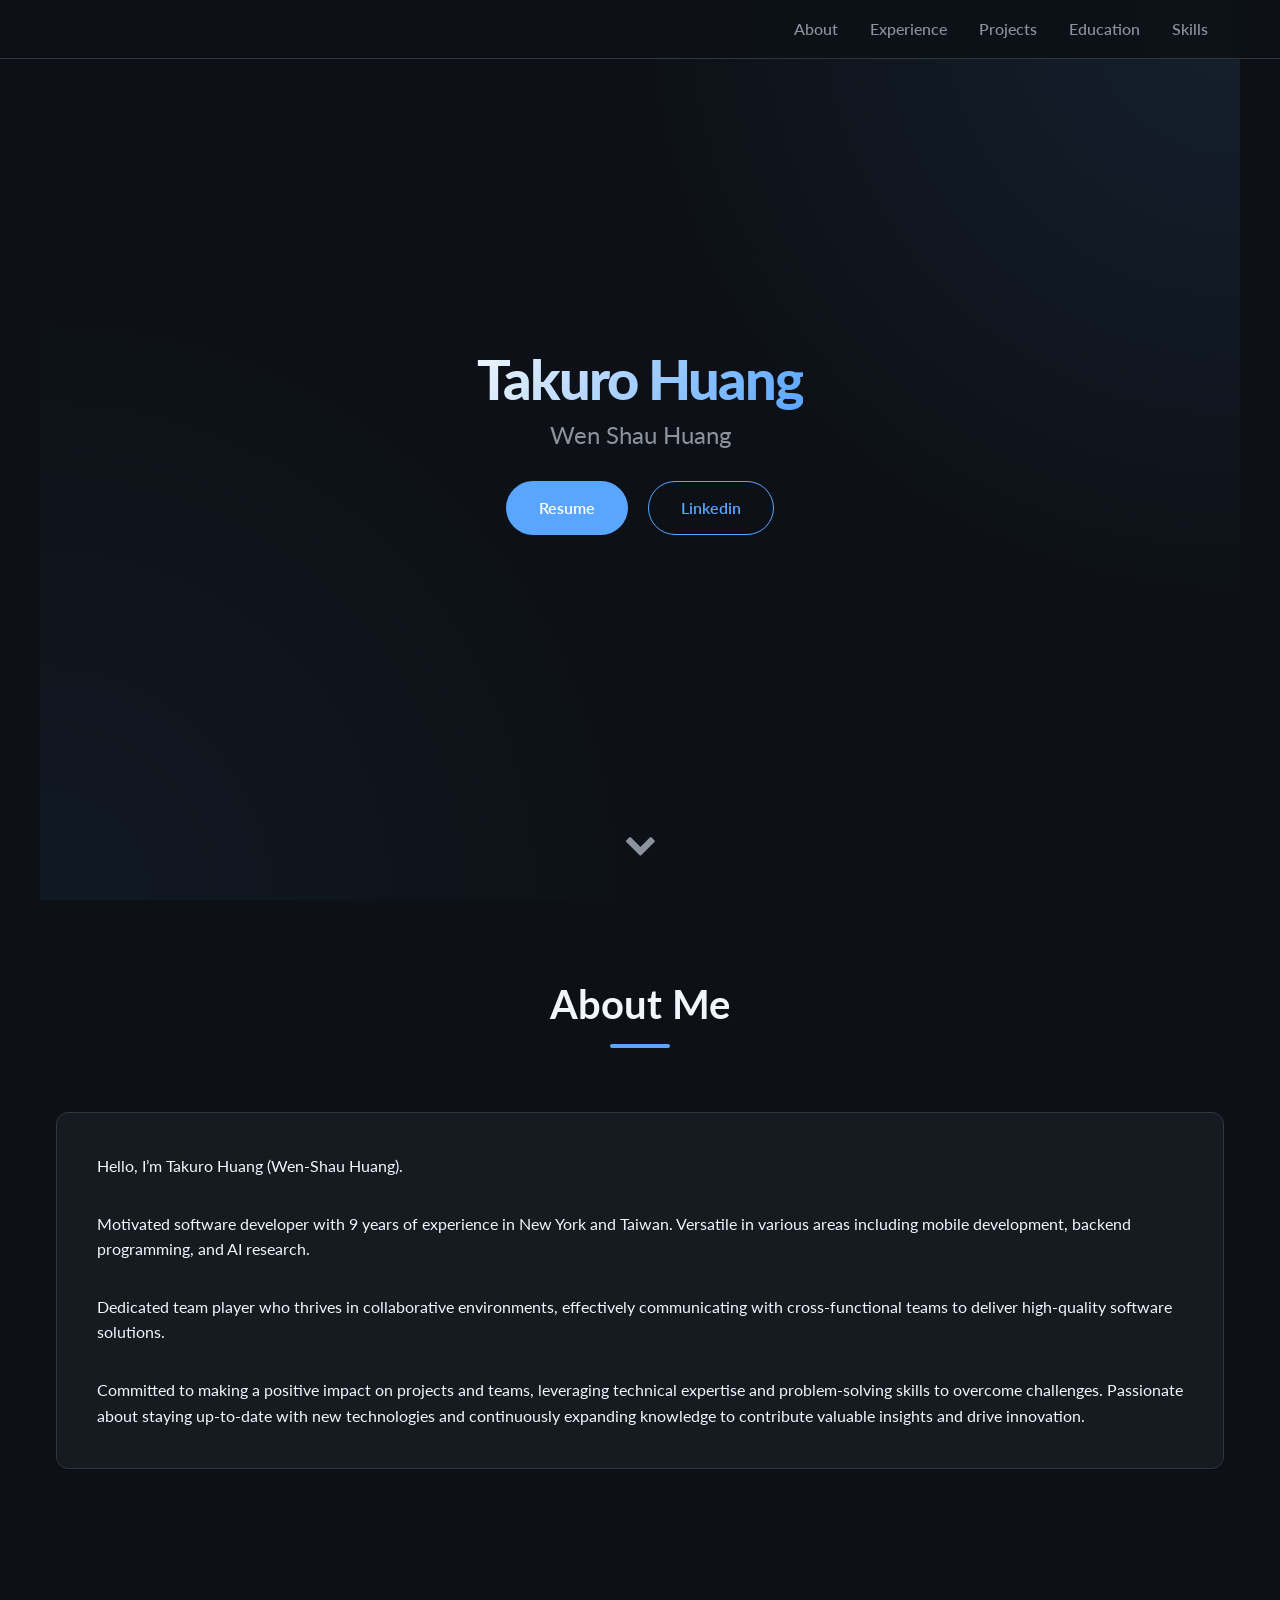
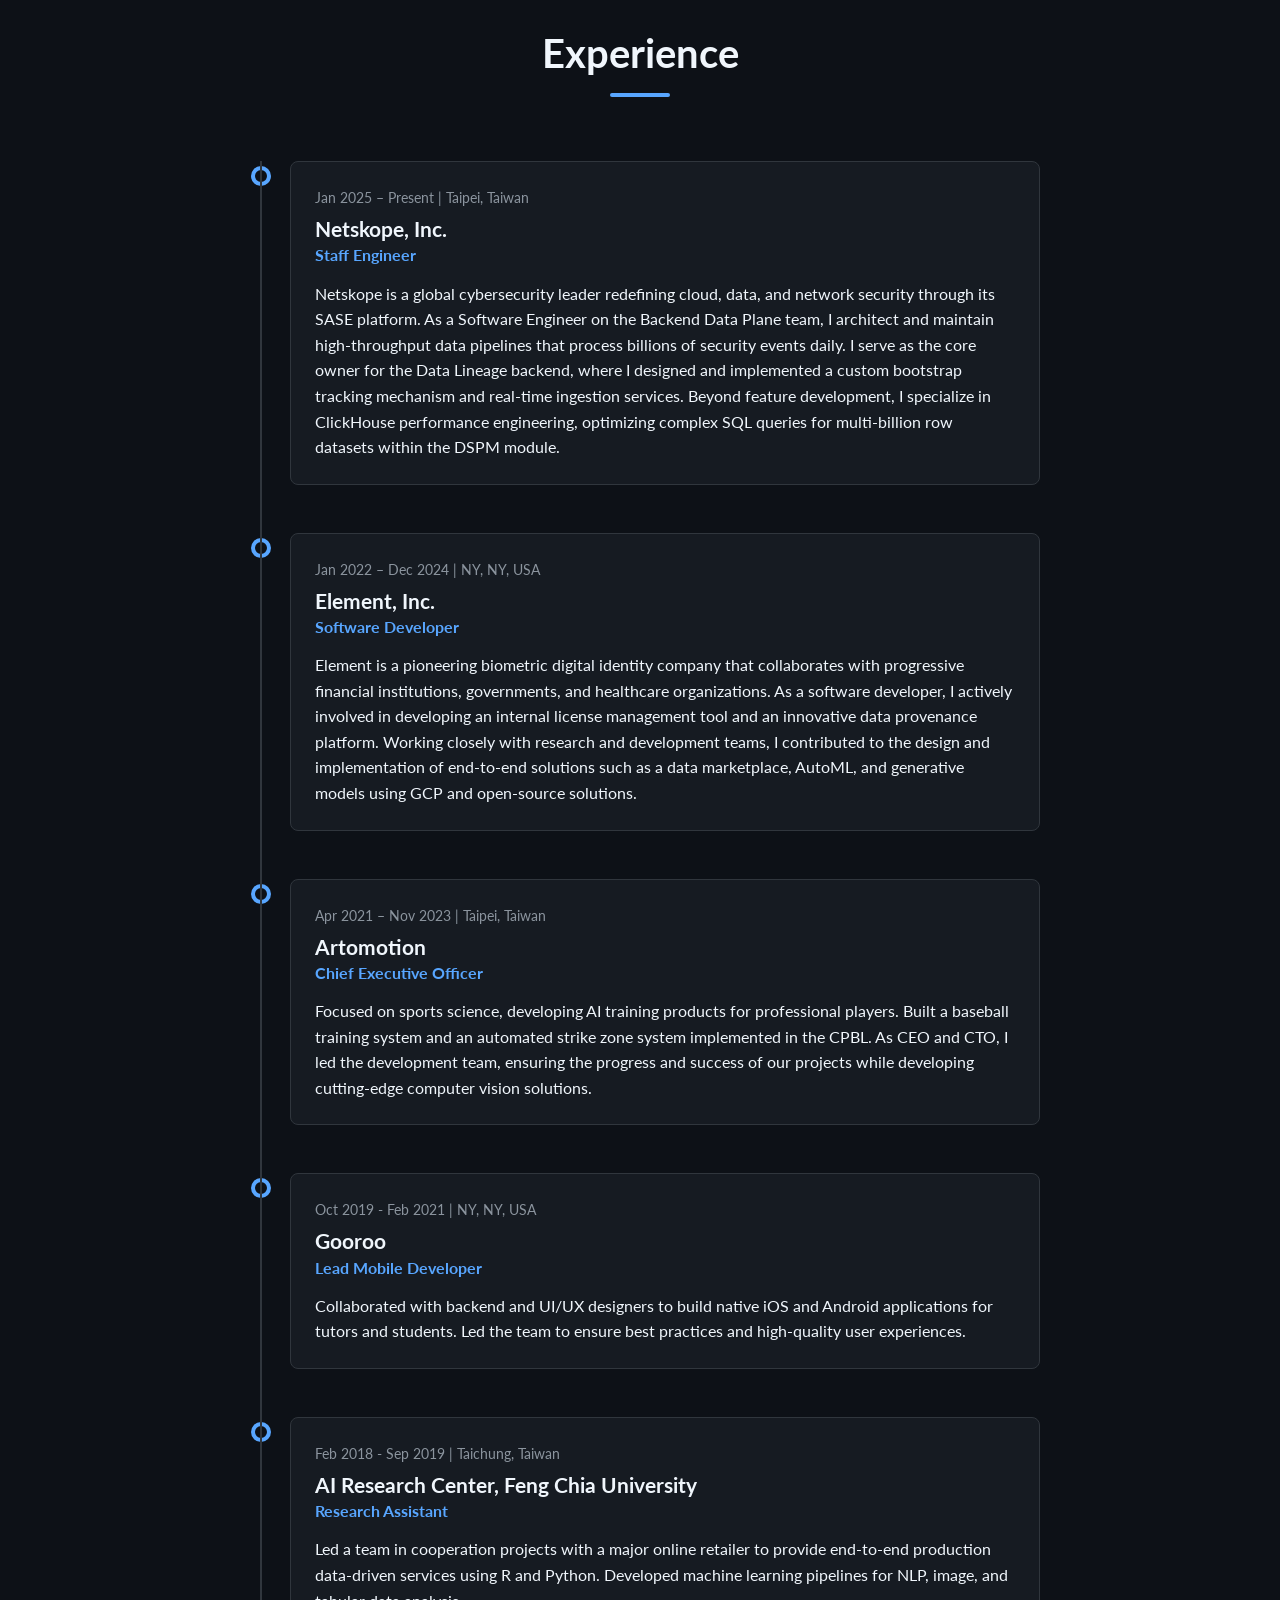
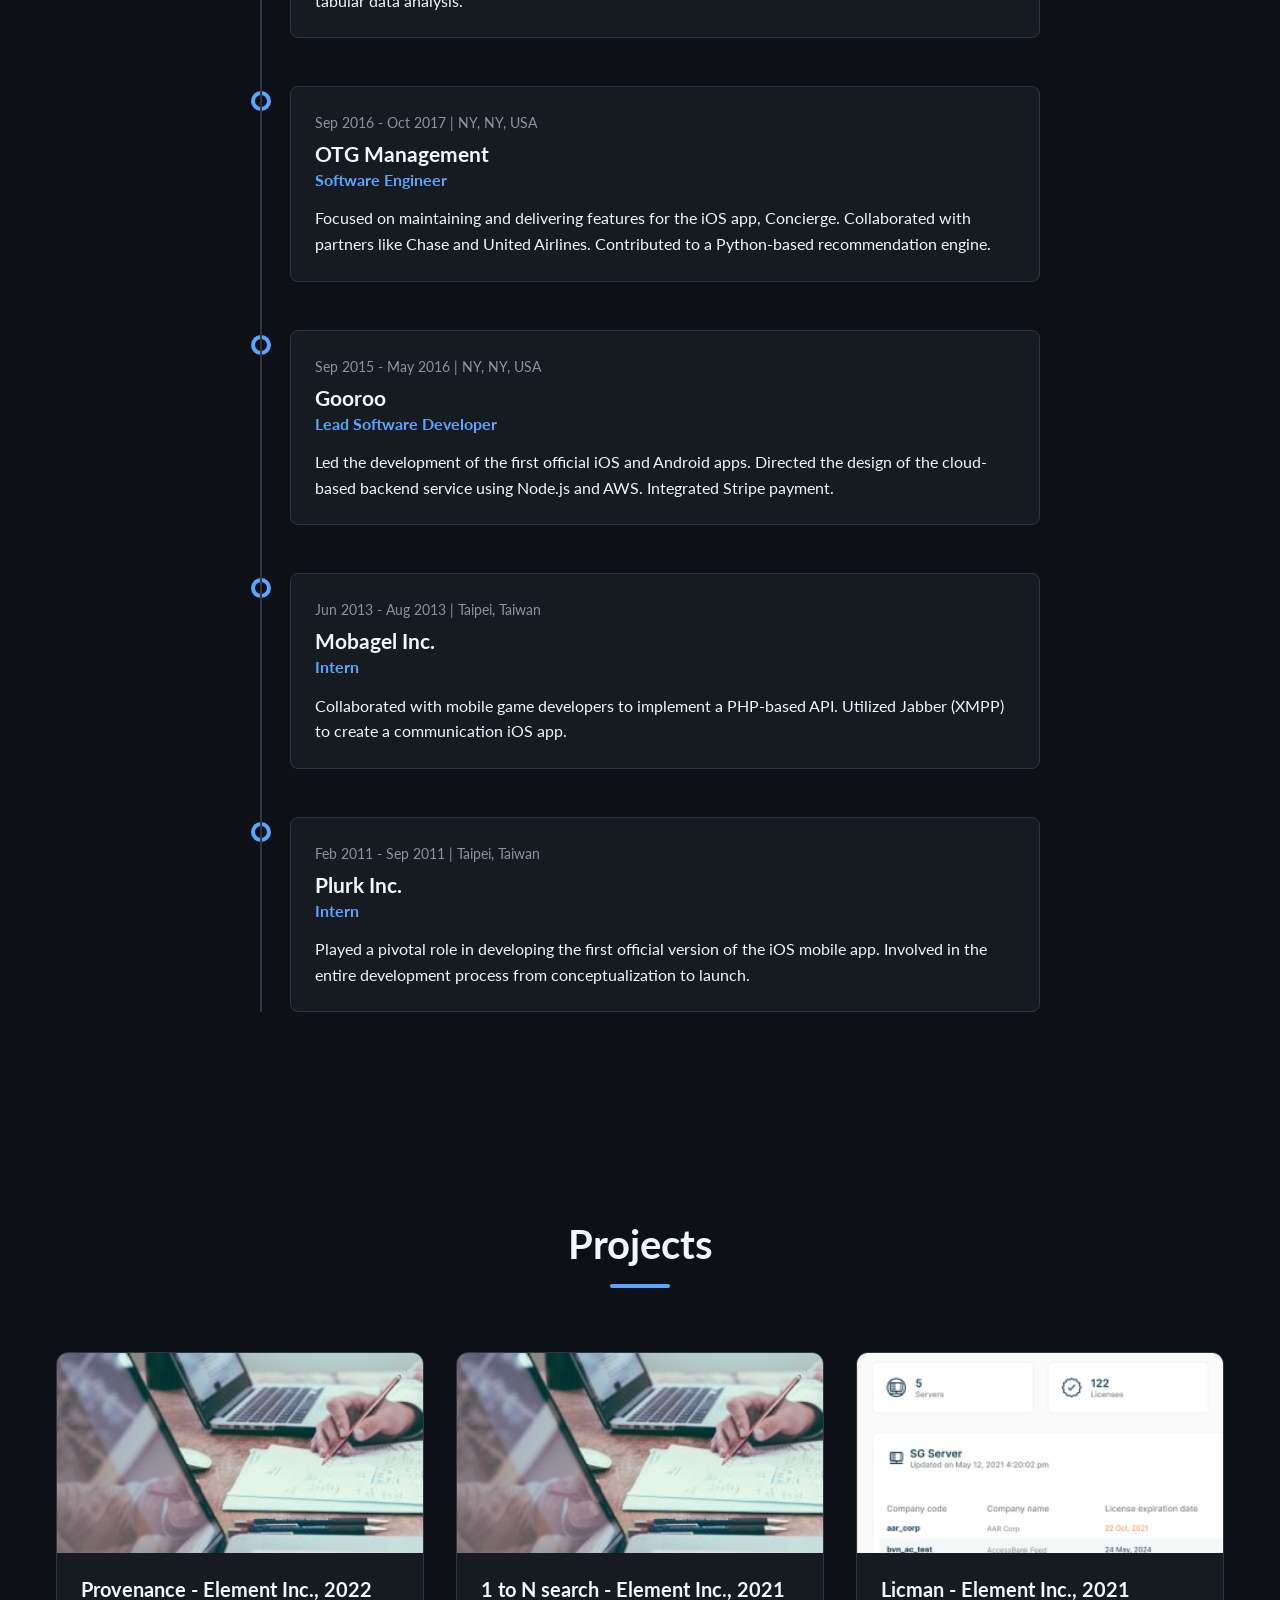
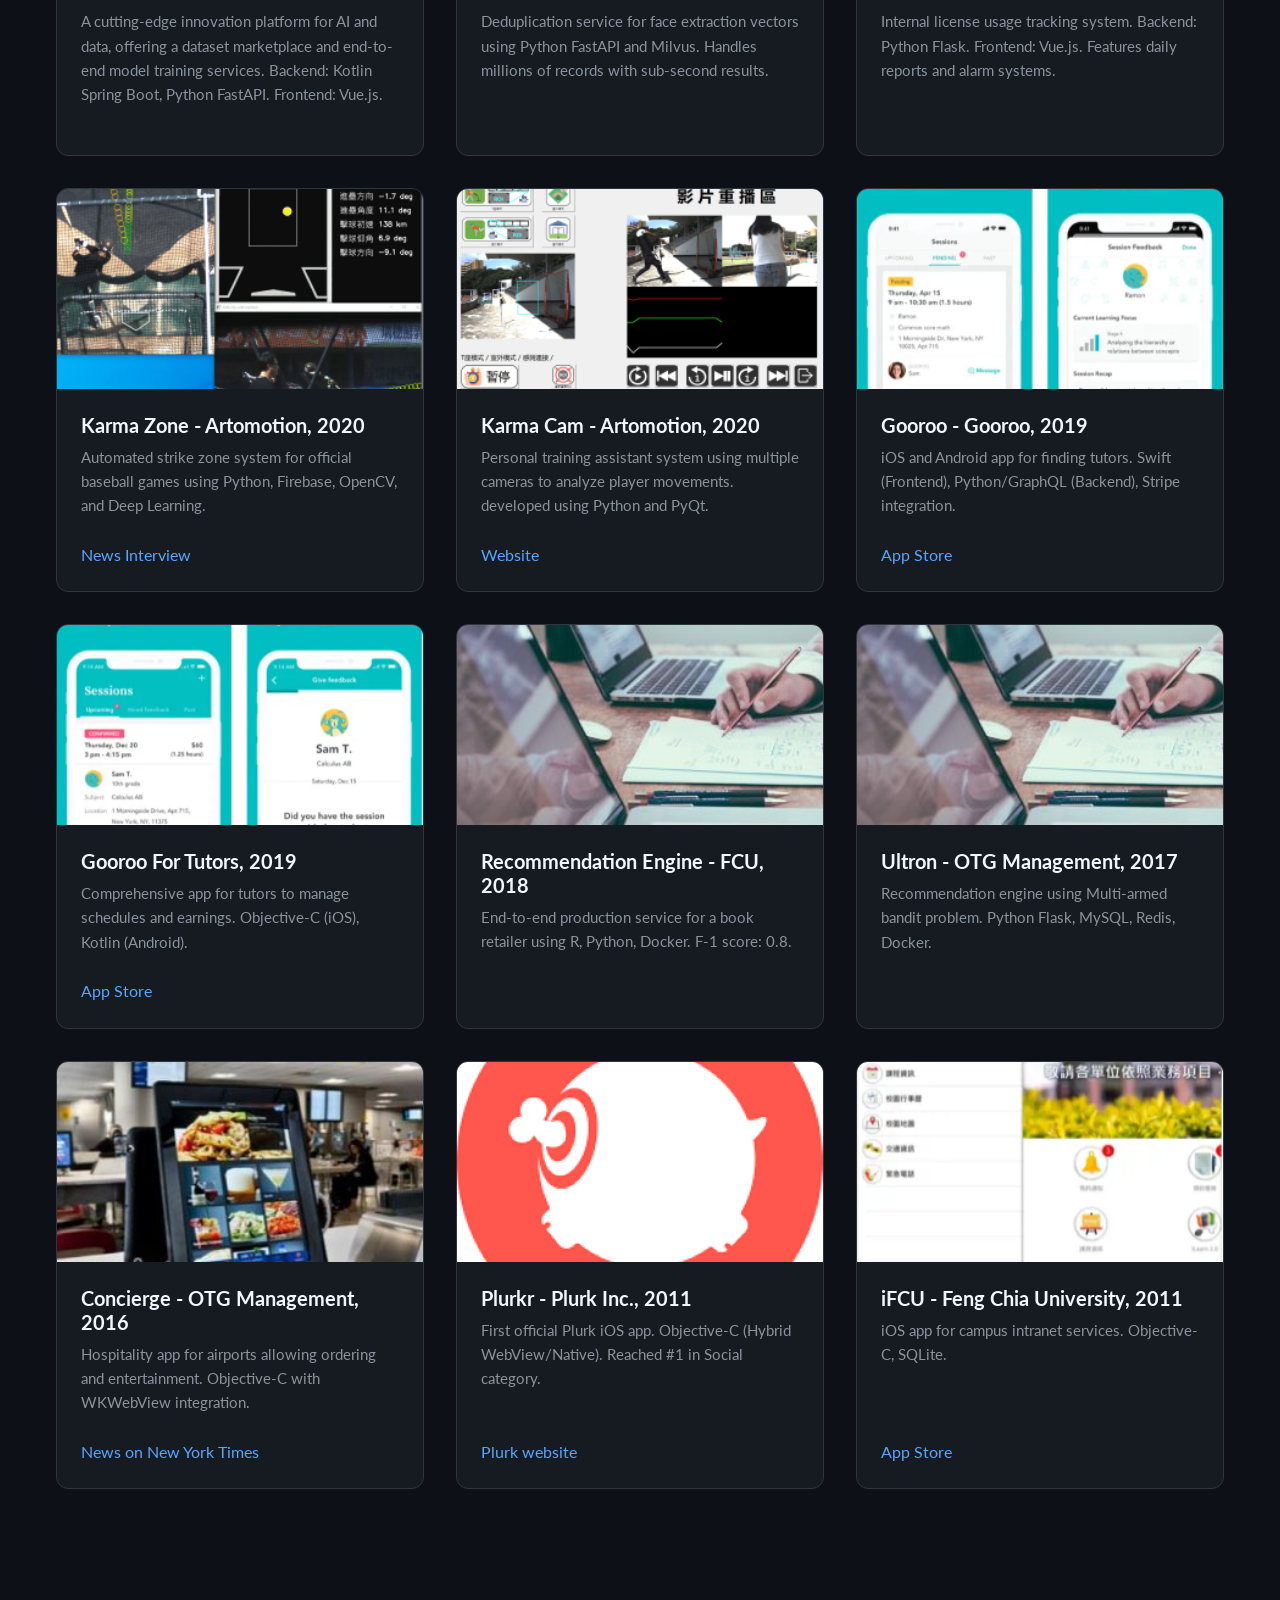
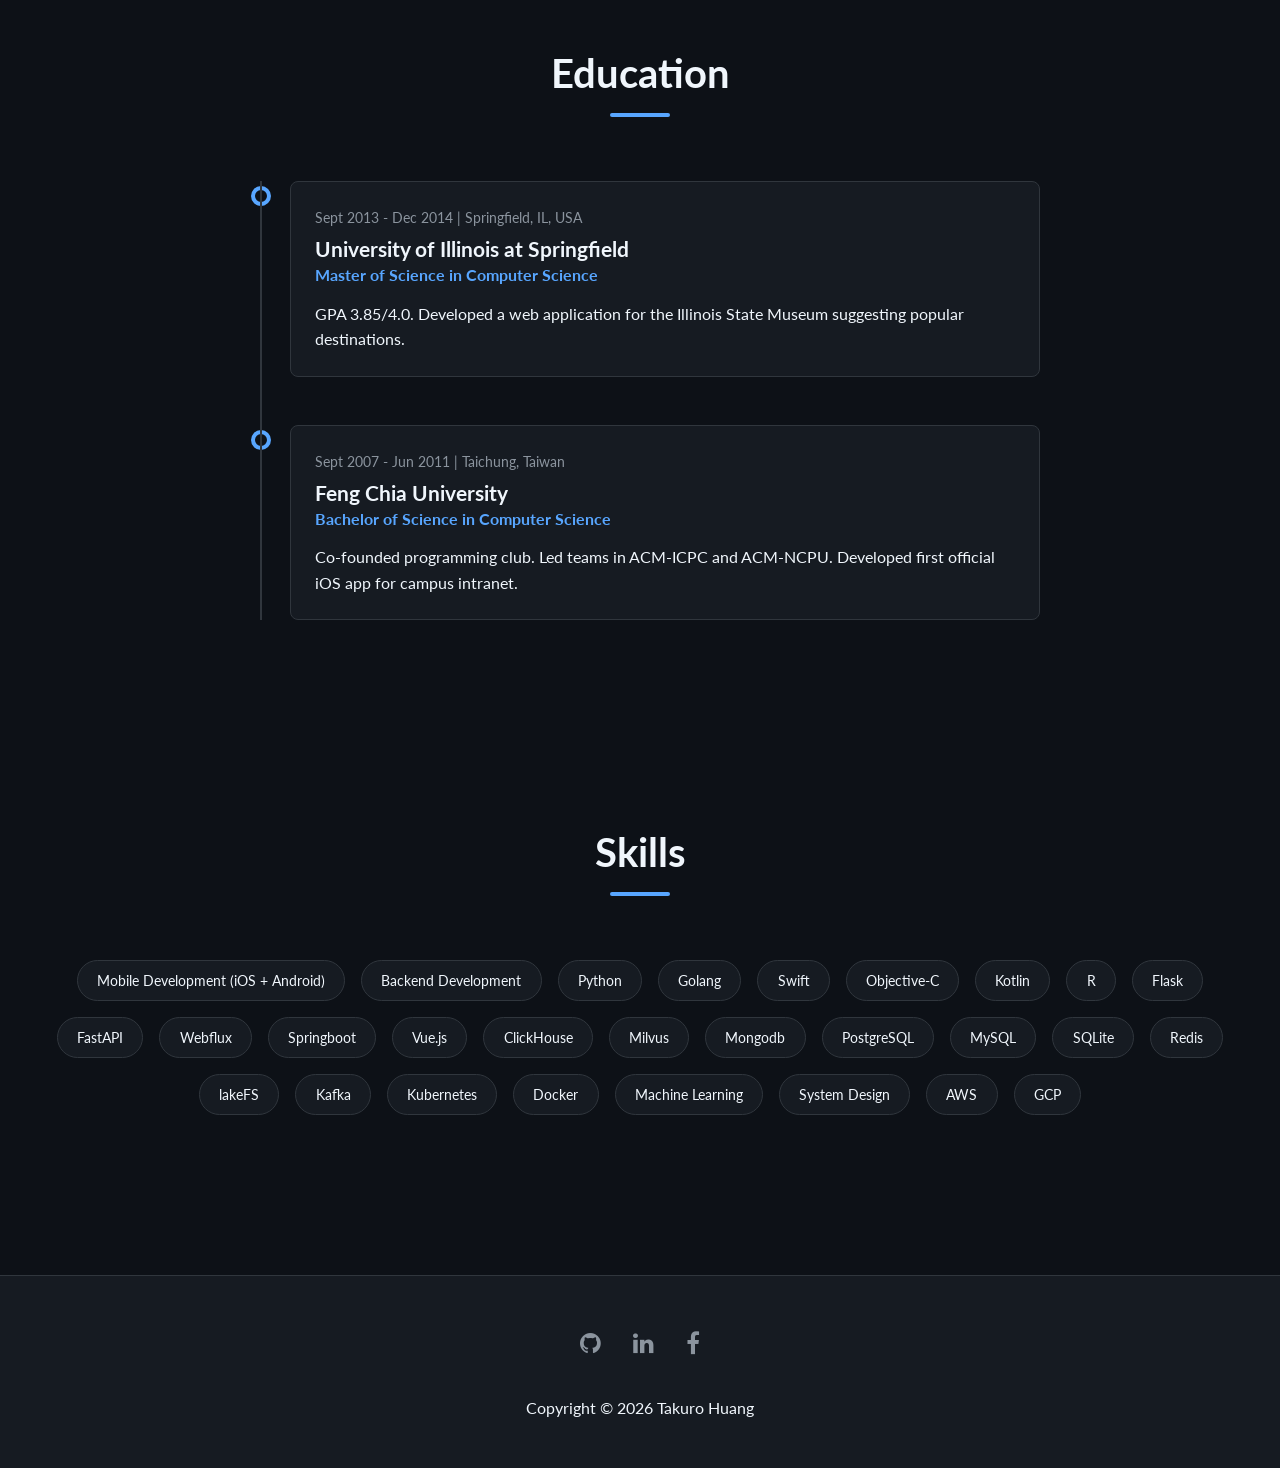
<file: v2/index.html>
<!DOCTYPE html>
<html lang="en">

<head>
    <meta charset="UTF-8">
    <meta name="viewport" content="width=device-width, initial-scale=1.0">
    <title>Takuro Huang | Software Engineer</title>
    <link rel="shortcut icon" href="favicon.ico" type="image/x-icon">
    <link rel="icon" href="favicon.ico" type="image/x-icon">
    <!-- Google Fonts -->
    <link rel="preconnect" href="https://fonts.googleapis.com">
    <link rel="preconnect" href="https://fonts.gstatic.com" crossorigin>
    <link href="https://fonts.googleapis.com/css2?family=Lato:wght@300;400;700;900&display=swap" rel="stylesheet">
    <!-- Font Awesome -->
    <link rel="stylesheet" href="https://cdnjs.cloudflare.com/ajax/libs/font-awesome/4.7.0/css/font-awesome.min.css">
    <!-- Custom CSS -->
    <link rel="stylesheet" href="css/style.css">
</head>

<body>

    <header>
        <nav>
            <div class="menu-toggle">
                <i class="fa fa-bars" aria-hidden="true"></i>
            </div>
            <ul class="nav-links">
                <li><a href="#about">About</a></li>
                <li><a href="#experience">Experience</a></li>
                <li><a href="#projects">Projects</a></li>
                <li><a href="#education">Education</a></li>
                <li><a href="#skills">Skills</a></li>
            </ul>
        </nav>
    </header>

    <main>
        <section id="hero">
            <div class="hero-content reveal">
                <h1>Takuro Huang</h1>
                <h2>Wen Shau Huang</h2>
                <div class="hero-btns">
                    <a href="data/Wen%20Shau%20Huang%20-%20Resume.pdf" class="btn btn-primary"
                        target="_blank">Resume</a>
                    <!-- <a href="https://blog.takurohuang.com/" class="btn btn-outline" target="_blank">Blog</a> -->
                    <a href="https://www.linkedin.com/in/wen-shau-huang-39b74b96/" class="btn btn-outline"
                        target="_blank">Linkedin</a>
                </div>
            </div>
            <a href="#about" class="scroll-down">
                <i class="fa fa-chevron-down" aria-hidden="true"></i>
            </a>
        </section>

        <section id="about">
            <h2 class="section-heading reveal">About Me</h2>
            <div class="about-content reveal">
                <p class="mb-2">Hello, I’m Takuro Huang (Wen-Shau Huang).</p>
                <p class="mb-2">
                    Motivated software developer with 9 years of experience in New York and Taiwan.
                    Versatile in various areas including mobile development, backend programming, and AI research.
                </p>
                <p class="mb-2">
                    Dedicated team player who thrives in collaborative environments, effectively communicating with
                    cross-functional teams to deliver high-quality software solutions.
                </p>
                <p>
                    Committed to making a positive impact on projects and teams, leveraging technical expertise and
                    problem-solving skills to overcome challenges. Passionate about staying up-to-date with new
                    technologies and continuously expanding knowledge to contribute valuable insights and drive
                    innovation.
                </p>
            </div>
        </section>

        <section id="experience">
            <h2 class="section-heading reveal">Experience</h2>
            <div class="timeline">

                <!-- Netskope -->
                <div class="timeline-item reveal">
                    <div class="timeline-dot"></div>
                    <div class="timeline-content">
                        <span class="timeline-date">Jan 2025 – Present | Taipei, Taiwan</span>
                        <a href="https://www.netskope.com/" target="_blank">
                            <h3>Netskope, Inc.</h3>
                        </a>
                        <h4>Staff Engineer</h4>
                        <p>
                            Netskope is a global cybersecurity leader redefining cloud, data, and network security
                            through its SASE platform. As a Software Engineer on the Backend Data Plane team, I
                            architect and maintain high-throughput data pipelines that process billions of security
                            events daily. I serve as the core owner for the Data Lineage backend, where I designed and
                            implemented a custom bootstrap tracking mechanism and real-time ingestion services. Beyond
                            feature development, I specialize in ClickHouse performance engineering, optimizing complex
                            SQL queries for multi-billion row datasets within the DSPM module.
                        </p>
                    </div>
                </div>

                <!-- Element Inc. -->
                <div class="timeline-item reveal">
                    <div class="timeline-dot"></div>
                    <div class="timeline-content">
                        <span class="timeline-date">Jan 2022 – Dec 2024 | NY, NY, USA</span>
                        <a href="https://www.elementresearch.com/" target="_blank">
                            <h3>Element, Inc.</h3>
                        </a>
                        <h4>Software Developer</h4>
                        <p>
                            Element is a pioneering biometric digital identity company that collaborates with
                            progressive financial institutions, governments, and healthcare organizations. As a software
                            developer, I actively involved in developing an internal license management tool and an
                            innovative data provenance platform. Working closely with research and development teams, I
                            contributed to the design and implementation of end-to-end solutions such as a data
                            marketplace, AutoML, and generative models using GCP and open-source solutions.
                        </p>
                    </div>
                </div>

                <!-- Artomotion -->
                <div class="timeline-item reveal">
                    <div class="timeline-dot"></div>
                    <div class="timeline-content">
                        <span class="timeline-date">Apr 2021 – Nov 2023 | Taipei, Taiwan</span>
                        <a href="https://artomotion.tech/" target="_blank">
                            <h3>Artomotion</h3>
                        </a>
                        <h4>Chief Executive Officer</h4>
                        <p>
                            Focused on sports science, developing AI training products for professional players. Built a
                            baseball training system and an automated strike zone system implemented in the CPBL. As CEO
                            and CTO, I led the development team, ensuring the progress and success of our projects while
                            developing cutting-edge computer vision solutions.
                        </p>
                    </div>
                </div>

                <div class="timeline-item reveal">
                    <div class="timeline-dot"></div>
                    <div class="timeline-content">
                        <span class="timeline-date">Oct 2019 - Feb 2021 | NY, NY, USA</span>
                        <a href="https://www.gooroo.com/" target="_blank">
                            <h3>Gooroo</h3>
                        </a>
                        <h4>Lead Mobile Developer</h4>
                        <p>
                            Collaborated with backend and UI/UX designers to build native iOS and Android applications
                            for tutors and students. Led the team to ensure best practices and high-quality user
                            experiences.
                        </p>
                    </div>
                </div>

                <div class="timeline-item reveal">
                    <div class="timeline-dot"></div>
                    <div class="timeline-content">
                        <span class="timeline-date">Feb 2018 - Sep 2019 | Taichung, Taiwan</span>
                        <a href="https://fcuai.tw/" target="_blank">
                            <h3>AI Research Center, Feng Chia University</h3>
                        </a>
                        <h4>Research Assistant</h4>
                        <p>
                            Led a team in cooperation projects with a major online retailer to provide end-to-end
                            production data-driven services using R and Python. Developed machine learning pipelines for
                            NLP, image, and tabular data analysis.
                        </p>
                    </div>
                </div>

                <div class="timeline-item reveal">
                    <div class="timeline-dot"></div>
                    <div class="timeline-content">
                        <span class="timeline-date">Sep 2016 - Oct 2017 | NY, NY, USA</span>
                        <a href="https://www.otgexp.com/" target="_blank">
                            <h3>OTG Management</h3>
                        </a>
                        <h4>Software Engineer</h4>
                        <p>
                            Focused on maintaining and delivering features for the iOS app, Concierge. Collaborated with
                            partners like Chase and United Airlines. Contributed to a Python-based recommendation
                            engine.
                        </p>
                    </div>
                </div>

                <div class="timeline-item reveal">
                    <div class="timeline-dot"></div>
                    <div class="timeline-content">
                        <span class="timeline-date">Sep 2015 - May 2016 | NY, NY, USA</span>
                        <a href="https://www.gooroo.com/" target="_blank">
                            <h3>Gooroo</h3>
                        </a>
                        <h4>Lead Software Developer</h4>
                        <p>
                            Led the development of the first official iOS and Android apps. Directed the design of the
                            cloud-based backend service using Node.js and AWS. Integrated Stripe payment.
                        </p>
                    </div>
                </div>

                <div class="timeline-item reveal">
                    <div class="timeline-dot"></div>
                    <div class="timeline-content">
                        <span class="timeline-date">Jun 2013 - Aug 2013 | Taipei, Taiwan</span>
                        <a href="https://mobagel.com/" target="_blank">
                            <h3>Mobagel Inc.</h3>
                        </a>
                        <h4>Intern</h4>
                        <p>
                            Collaborated with mobile game developers to implement a PHP-based API. Utilized Jabber
                            (XMPP) to create a communication iOS app.
                        </p>
                    </div>
                </div>

                <div class="timeline-item reveal">
                    <div class="timeline-dot"></div>
                    <div class="timeline-content">
                        <span class="timeline-date">Feb 2011 - Sep 2011 | Taipei, Taiwan</span>
                        <a href="https://www.plurk.com/" target="_blank">
                            <h3>Plurk Inc.</h3>
                        </a>
                        <h4>Intern</h4>
                        <p>
                            Played a pivotal role in developing the first official version of the iOS mobile app.
                            Involved in the entire development process from conceptualization to launch.
                        </p>
                    </div>
                </div>
            </div>
        </section>

        <section id="projects">
            <h2 class="section-heading reveal">Projects</h2>
            <div class="projects-grid">

                <div class="project-card reveal">
                    <div class="project-image">
                        <img src="images/project-default.jpg" alt="Provenance">
                    </div>
                    <div class="project-info">
                        <h3>Provenance - Element Inc., 2022</h3>
                        <p>A cutting-edge innovation platform for AI and data, offering a dataset marketplace and
                            end-to-end model training services. Backend: Kotlin Spring Boot, Python FastAPI. Frontend:
                            Vue.js.</p>
                    </div>
                </div>

                <div class="project-card reveal">
                    <div class="project-image">
                        <img src="images/project-default.jpg" alt="1 to N search">
                    </div>
                    <div class="project-info">
                        <h3>1 to N search - Element Inc., 2021</h3>
                        <p>Deduplication service for face extraction vectors using Python FastAPI and Milvus. Handles
                            millions of records with sub-second results.</p>
                    </div>
                </div>

                <div class="project-card reveal">
                    <div class="project-image">
                        <img src="images/licman.png" alt="Licman">
                    </div>
                    <div class="project-info">
                        <h3>Licman - Element Inc., 2021</h3>
                        <p>Internal license usage tracking system. Backend: Python Flask. Frontend: Vue.js. Features
                            daily reports and alarm systems.</p>
                    </div>
                </div>

                <div class="project-card reveal">
                    <div class="project-image">
                        <a href="images/karma-zone.png" target="_blank">
                            <img src="images/karma-zone-fit.png" alt="Karma Zone">
                        </a>
                    </div>
                    <div class="project-info">
                        <h3>Karma Zone - Artomotion, 2020</h3>
                        <p>Automated strike zone system for official baseball games using Python, Firebase, OpenCV, and
                            Deep Learning.</p>
                        <div class="project-links">
                            <a href="https://www.youtube.com/watch?v=h3-BrKh7vgY" target="_blank">News Interview</a>
                        </div>
                    </div>
                </div>

                <div class="project-card reveal">
                    <div class="project-image">
                        <a href="https://www.youtube.com/watch?v=3rHQ2ge3rEM" target="_blank">
                            <img src="images/karma-cam.png" alt="Karma Cam">
                        </a>
                    </div>
                    <div class="project-info">
                        <h3>Karma Cam - Artomotion, 2020</h3>
                        <p>Personal training assistant system using multiple cameras to analyze player movements.
                            developed using Python and PyQt.</p>
                        <div class="project-links">
                            <a href="https://artomotion.tech/">Website</a>
                        </div>
                    </div>
                </div>

                <div class="project-card reveal">
                    <div class="project-image">
                        <a href="https://apps.apple.com/app/gooroo/id1482457098" target="_blank">
                            <img src="images/gooroo.png" alt="Gooroo">
                        </a>
                    </div>
                    <div class="project-info">
                        <h3>Gooroo - Gooroo, 2019</h3>
                        <p>iOS and Android app for finding tutors. Swift (Frontend), Python/GraphQL (Backend), Stripe
                            integration.</p>
                        <div class="project-links">
                            <a href="https://apps.apple.com/app/gooroo/id1482457098">App Store</a>
                        </div>
                    </div>
                </div>

                <div class="project-card reveal">
                    <div class="project-image">
                        <a href="https://apps.apple.com/app/gooroo-for-tutors/id1053933438" target="_blank">
                            <img src="images/gooroo-tutors.png" alt="Gooroo For Tutors">
                        </a>
                    </div>
                    <div class="project-info">
                        <h3>Gooroo For Tutors, 2019</h3>
                        <p>Comprehensive app for tutors to manage schedules and earnings. Objective-C (iOS), Kotlin
                            (Android).</p>
                        <div class="project-links">
                            <a href="https://apps.apple.com/app/gooroo-for-tutors/id1053933438">App Store</a>
                        </div>
                    </div>
                </div>

                <div class="project-card reveal">
                    <div class="project-image">
                        <img src="images/project-default.jpg" alt="Recommendation Engine">
                    </div>
                    <div class="project-info">
                        <h3>Recommendation Engine - FCU, 2018</h3>
                        <p>End-to-end production service for a book retailer using R, Python, Docker. F-1 score: 0.8.
                        </p>
                    </div>
                </div>

                <div class="project-card reveal">
                    <div class="project-image">
                        <img src="images/project-default.jpg" alt="Ultron">
                    </div>
                    <div class="project-info">
                        <h3>Ultron - OTG Management, 2017</h3>
                        <p>Recommendation engine using Multi-armed bandit problem. Python Flask, MySQL, Redis, Docker.
                        </p>
                    </div>
                </div>

                <div class="project-card reveal">
                    <div class="project-image">
                        <a href="https://www.restaurant-hospitality.com/marketing/airport-restaurant-customers-upsell-themselves-ipads"
                            target="_blank">
                            <img src="images/otg-ipad-laguardia.jpg" alt="Concierge">
                        </a>
                    </div>
                    <div class="project-info">
                        <h3>Concierge - OTG Management, 2016</h3>
                        <p>Hospitality app for airports allowing ordering and entertainment. Objective-C with WKWebView
                            integration.</p>
                        <div class="project-links">
                            <a href="https://www.nytimes.com/2013/01/22/business/at-la-guardia-delta-uses-ipads-to-fill-the-wait-time.html"
                                target="_blank">News on New York Times</a>
                        </div>
                    </div>
                </div>

                <div class="project-card reveal">
                    <div class="project-image">
                        <a href="https://www.plurk.com/" target="_blank">
                            <img src="images/plurk.png" alt="Plurkr">
                        </a>
                    </div>
                    <div class="project-info">
                        <h3>Plurkr - Plurk Inc., 2011</h3>
                        <p>First official Plurk iOS app. Objective-C (Hybrid WebView/Native). Reached #1 in Social
                            category.</p>
                        <div class="project-links">
                            <a href="https://www.plurk.com/" target="_blank">Plurk website</a>
                        </div>
                    </div>
                </div>

                <div class="project-card reveal">
                    <div class="project-image">
                        <a href="https://apps.apple.com/app/%E8%A1%8C%E5%8B%95%E9%80%A2%E7%94%B2/id1089029569"
                            target="_blank">
                            <img src="images/ifcu.png" alt="iFCU">
                        </a>
                    </div>
                    <div class="project-info">
                        <h3>iFCU - Feng Chia University, 2011</h3>
                        <p>iOS app for campus intranet services. Objective-C, SQLite.</p>
                        <div class="project-links">
                            <a href="https://apps.apple.com/app/%E8%A1%8C%E5%8B%95%E9%80%A2%E7%94%B2/id1089029569"
                                target="_blank">App Store</a>
                        </div>
                    </div>
                </div>

            </div>
        </section>

        <section id="education">
            <h2 class="section-heading reveal">Education</h2>
            <div class="timeline">
                <div class="timeline-item reveal">
                    <div class="timeline-dot"></div>
                    <div class="timeline-content">
                        <span class="timeline-date">Sept 2013 - Dec 2014 | Springfield, IL, USA</span>
                        <h3>University of Illinois at Springfield</h3>
                        <h4>Master of Science in Computer Science</h4>
                        <p>GPA 3.85/4.0. Developed a web application for the Illinois State Museum suggesting popular
                            destinations.</p>
                    </div>
                </div>

                <div class="timeline-item reveal">
                    <div class="timeline-dot"></div>
                    <div class="timeline-content">
                        <span class="timeline-date">Sept 2007 - Jun 2011 | Taichung, Taiwan</span>
                        <h3>Feng Chia University</h3>
                        <h4>Bachelor of Science in Computer Science</h4>
                        <p>Co-founded programming club. Led teams in ACM-ICPC and ACM-NCPU. Developed first official iOS
                            app for campus intranet.</p>
                    </div>
                </div>
            </div>
        </section>

        <section id="skills">
            <h2 class="section-heading reveal">Skills</h2>
            <div class="skills-container reveal">
                <span class="skill-tag">Mobile Development (iOS + Android)</span>
                <span class="skill-tag">Backend Development</span>
                <span class="skill-tag">Python</span>
                <span class="skill-tag">Golang</span>
                <span class="skill-tag">Swift</span>
                <span class="skill-tag">Objective-C</span>
                <span class="skill-tag">Kotlin</span>
                <span class="skill-tag">R</span>
                <span class="skill-tag">Flask</span>
                <span class="skill-tag">FastAPI</span>
                <span class="skill-tag">Webflux</span>
                <span class="skill-tag">Springboot</span>
                <span class="skill-tag">Vue.js</span>
                <span class="skill-tag">ClickHouse</span>
                <span class="skill-tag">Milvus</span>
                <span class="skill-tag">Mongodb</span>
                <span class="skill-tag">PostgreSQL</span>
                <span class="skill-tag">MySQL</span>
                <span class="skill-tag">SQLite</span>
                <span class="skill-tag">Redis</span>
                <span class="skill-tag">lakeFS</span>
                <span class="skill-tag">Kafka</span>
                <span class="skill-tag">Kubernetes</span>
                <span class="skill-tag">Docker</span>
                <span class="skill-tag">Machine Learning</span>
                <span class="skill-tag">System Design</span>
                <span class="skill-tag">AWS</span>
                <span class="skill-tag">GCP</span>
            </div>
        </section>

    </main>

    <footer>
        <div class="social-links">
            <a href="https://github.com/takuro1026" target="_blank"><i class="fa fa-github" aria-hidden="true"></i></a>
            <a href="https://www.linkedin.com/in/wen-shau-huang-39b74b96/" target="_blank"><i class="fa fa-linkedin"
                    aria-hidden="true"></i></a>
            <a href="https://www.facebook.com/wenshau.huang/" target="_blank"><i class="fa fa-facebook"
                    aria-hidden="true"></i></a>
        </div>
        <p>
            Copyright &copy; <span id="current-year"></span> Takuro Huang
        </p>
    </footer>

    <script src="js/main.js"></script>
</body>

</html>
</file>
<file: v2/css/style.css>
/* 
   Modern Portfolio V2 Design 
   Focus: Dark Mode, Aesthetics, Interactivity
*/

:root {
    --bg-color: #0d1117;
    --bg-secondary: #161b22;
    --text-primary: #f0f6fc;
    --text-secondary: #8b949e;
    --accent-color: #58a6ff;
    --accent-hover: #1f6feb;
    --border-color: #30363d;
    --card-bg: #161b22;
    --card-hover: #21262d;
    --shadow-sm: 0 1px 2px 0 rgba(0, 0, 0, 0.05);
    --shadow-md: 0 4px 6px -1px rgba(0, 0, 0, 0.5);
    --shadow-lg: 0 10px 15px -3px rgba(0, 0, 0, 0.5);
    --font-heading: 'Lato', sans-serif;
    --font-body: 'Lato', sans-serif;
    --transition-base: all 0.3s ease;
}

/* Reset & Base */
*,
*::before,
*::after {
    box-sizing: border-box;
    margin: 0;
    padding: 0;
}

html {
    scroll-behavior: smooth;
    font-size: 16px;
}

body {
    background-color: var(--bg-color);
    color: var(--text-primary);
    font-family: var(--font-body);
    line-height: 1.6;
    -webkit-font-smoothing: antialiased;
    overflow-x: hidden;
}

a {
    color: var(--accent-color);
    text-decoration: none;
    transition: var(--transition-base);
}

a:hover {
    color: var(--accent-hover);
}

img {
    max-width: 100%;
    display: block;
}

ul {
    list-style: none;
}

/* Typography */
h1,
h2,
h3,
h4,
h5,
h6 {
    font-family: var(--font-heading);
    color: var(--text-primary);
    margin-bottom: 1rem;
    line-height: 1.2;
}

h1 {
    font-size: 3.5rem;
    font-weight: 900;
}

h2 {
    font-size: 2.5rem;
    font-weight: 700;
    margin-bottom: 2rem;
    position: relative;
}

h3 {
    font-size: 1.5rem;
    font-weight: 700;
}

section {
    padding: 5rem 1rem;
    max-width: 1200px;
    margin: 0 auto;
}

/* Header & Nav */
header {
    position: fixed;
    top: 0;
    width: 100%;
    background-color: rgba(13, 17, 23, 0.9);
    backdrop-filter: blur(10px);
    z-index: 1000;
    padding: 1rem 0;
    border-bottom: 1px solid var(--border-color);
}

nav {
    display: flex;
    justify-content: flex-end;
    /* Changed to flex-end to align items to the right */
    align-items: center;
    max-width: 1200px;
    margin: 0 auto;
    padding: 0 2rem;
}

.logo {
    font-weight: 900;
    font-size: 1.5rem;
    color: var(--text-primary);
}

.nav-links {
    display: flex;
    gap: 2rem;
}

.nav-links a {
    color: var(--text-secondary);
    font-weight: 500;
    position: relative;
    padding-bottom: 5px;
}

.nav-links a:hover,
.nav-links a.active {
    color: var(--accent-color);
}

.nav-links a::after {
    content: '';
    position: absolute;
    width: 0;
    height: 2px;
    bottom: 0;
    left: 0;
    background-color: var(--accent-color);
    transition: width 0.3s;
}

.nav-links a:hover::after {
    width: 100%;
}

/* Mobile Menu Toggle */
.menu-toggle {
    display: none;
    cursor: pointer;
    font-size: 1.5rem;
    color: var(--text-primary);
}

/* Hero Section */
#hero {
    height: 100vh;
    display: flex;
    align-items: center;
    justify-content: center;
    text-align: center;
    background: radial-gradient(circle at top right, rgba(88, 166, 255, 0.1), transparent 40%),
        radial-gradient(circle at bottom left, rgba(88, 166, 255, 0.05), transparent 40%);
    padding-top: 60px;
    /* Offset for fixed header */
}

.hero-content h1 {
    background: linear-gradient(120deg, var(--text-primary), var(--accent-color));
    -webkit-background-clip: text;
    -webkit-text-fill-color: transparent;
    margin-bottom: 0.5rem;
    letter-spacing: -2px;
}

.hero-content h2 {
    font-size: 1.5rem;
    font-weight: 400;
    color: var(--text-secondary);
    margin-bottom: 2rem;
}

.btn {
    display: inline-block;
    padding: 0.8rem 2rem;
    border-radius: 50px;
    font-weight: 600;
    border: 1px solid transparent;
    transition: var(--transition-base);
    margin: 0 0.5rem;
}

.btn-primary {
    background-color: var(--accent-color);
    color: #fff;
}

.btn-primary:hover {
    background-color: var(--accent-hover);
    transform: translateY(-2px);
    box-shadow: 0 4px 12px rgba(88, 166, 255, 0.3);
}

.btn-outline {
    border-color: var(--accent-color);
    color: var(--accent-color);
}

.btn-outline:hover {
    background-color: rgba(88, 166, 255, 0.1);
    transform: translateY(-2px);
}

.scroll-down {
    position: absolute;
    bottom: 2rem;
    left: 50%;
    transform: translateX(-50%);
    animation: bounce 2s infinite;
    color: var(--text-secondary);
    font-size: 2rem;
}

@keyframes bounce {

    0%,
    20%,
    50%,
    80%,
    100% {
        transform: translateY(0) translateX(-50%);
    }

    40% {
        transform: translateY(-10px) translateX(-50%);
    }

    60% {
        transform: translateY(-5px) translateX(-50%);
    }
}

/* About Section */
.about-content {
    background-color: var(--card-bg);
    padding: 2.5rem;
    border-radius: 12px;
    border: 1px solid var(--border-color);
    box-shadow: var(--shadow-sm);
}

/* Experience Section */
.timeline {
    position: relative;
    max-width: 800px;
    margin: 0 auto;
}

.timeline::after {
    content: '';
    position: absolute;
    width: 2px;
    background-color: var(--border-color);
    top: 0;
    bottom: 0;
    left: 20px;
    /* Aligned left for easier mobile response */
}

.timeline-item {
    position: relative;
    margin-bottom: 3rem;
    padding-left: 50px;
}

.timeline-dot {
    position: absolute;
    left: 11px;
    top: 5px;
    width: 20px;
    height: 20px;
    border-radius: 50%;
    background-color: var(--bg-color);
    border: 4px solid var(--accent-color);
    z-index: 2;
}

.timeline-content {
    background-color: var(--card-bg);
    padding: 1.5rem;
    border-radius: 8px;
    border: 1px solid var(--border-color);
    transition: var(--transition-base);
}

.timeline-content:hover {
    transform: translateY(-5px);
    border-color: var(--accent-color);
    box-shadow: var(--shadow-md);
}

.timeline-date {
    font-size: 0.9rem;
    color: var(--text-secondary);
    margin-bottom: 0.5rem;
    display: block;
}

.timeline-content h3 {
    margin-bottom: 0.2rem;
    font-size: 1.3rem;
}

.timeline-content h4 {
    color: var(--accent-color);
    font-size: 1rem;
    margin-bottom: 1rem;
}

/* Projects Section */
.projects-grid {
    display: grid;
    grid-template-columns: repeat(auto-fit, minmax(300px, 1fr));
    gap: 2rem;
}

.project-card {
    background-color: var(--card-bg);
    border-radius: 12px;
    overflow: hidden;
    border: 1px solid var(--border-color);
    transition: var(--transition-base);
    display: flex;
    flex-direction: column;
}

.project-card:hover {
    transform: translateY(-10px);
    box-shadow: var(--shadow-lg);
    border-color: var(--accent-color);
}

.project-image {
    height: 200px;
    overflow: hidden;
    position: relative;
}

.project-image img {
    width: 100%;
    height: 100%;
    object-fit: cover;
    transition: transform 0.5s ease;
}

.project-card:hover .project-image img {
    transform: scale(1.1);
}

.project-info {
    padding: 1.5rem;
    flex-grow: 1;
    display: flex;
    flex-direction: column;
}

.project-info h3 {
    font-size: 1.25rem;
    margin-bottom: 0.5rem;
}

.project-info p {
    color: var(--text-secondary);
    font-size: 0.95rem;
    margin-bottom: 1.5rem;
    flex-grow: 1;
}

.project-links {
    margin-top: auto;
}

/* Skills Section */
.skills-container {
    display: flex;
    flex-wrap: wrap;
    gap: 1rem;
    justify-content: center;
}

.skill-tag {
    background-color: var(--bg-secondary);
    padding: 0.5rem 1.2rem;
    border-radius: 50px;
    color: var(--text-primary);
    border: 1px solid var(--border-color);
    font-size: 0.9rem;
    transition: var(--transition-base);
}

.skill-tag:hover {
    background-color: rgba(88, 166, 255, 0.1);
    color: var(--accent-color);
    transform: scale(1.05);
    border-color: var(--accent-color);
}

/* Footer */
footer {
    background-color: var(--bg-secondary);
    padding: 3rem 0;
    margin-top: 5rem;
    border-top: 1px solid var(--border-color);
    text-align: center;
}

.social-links {
    display: flex;
    justify-content: center;
    gap: 2rem;
    margin-bottom: 2rem;
}

.social-links a {
    color: var(--text-secondary);
    font-size: 1.5rem;
}

.social-links a:hover {
    color: var(--accent-color);
    transform: translateY(-3px);
}

/* Utilities */
.text-center {
    text-align: center;
}

.mb-2 {
    margin-bottom: 2rem;
}

.section-heading {
    text-align: center;
    margin-bottom: 4rem;
}

.section-heading::after {
    content: '';
    display: block;
    width: 60px;
    height: 4px;
    background-color: var(--accent-color);
    margin: 1rem auto;
    border-radius: 2px;
}

/* Fade In Animation */
.reveal {
    opacity: 0;
    transform: translateY(30px);
    transition: all 0.8s ease;
}

.reveal.active {
    opacity: 1;
    transform: translateY(0);
}

/* Responsive */
@media screen and (max-width: 768px) {
    h1 {
        font-size: 2.5rem;
    }

    h2 {
        font-size: 2rem;
    }

    .nav-links {
        position: fixed;
        right: -100%;
        top: 60px;
        flex-direction: column;
        background-color: var(--bg-secondary);
        width: 100%;
        text-align: center;
        transition: 0.3s;
        padding: 2rem 0;
        border-bottom: 1px solid var(--border-color);
    }

    .nav-links.active {
        right: 0;
    }

    .menu-toggle {
        display: block;
    }

    .timeline::after {
        left: 20px;
    }

    .timeline-item {
        padding-left: 50px;
    }
}
</file>
